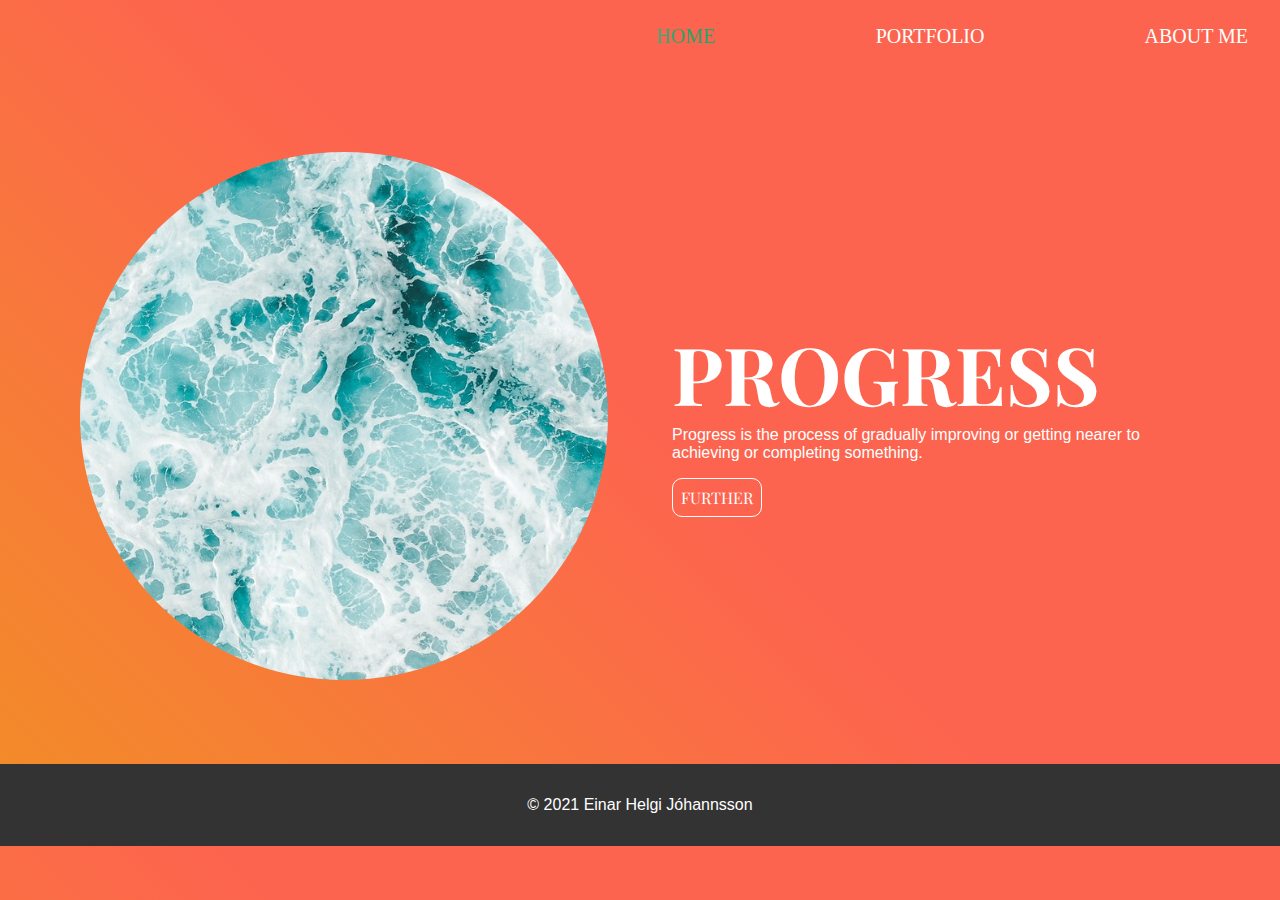
<file: index.html>
<!DOCTYPE html>
<html lang="en">
  <head>
    <meta charset="UTF-8" />
    <meta http-equiv="X-UA-Compatible" content="IE=edge" />
    <meta name="viewport" content="width=device-width, initial-scale=1.0" />
    <link rel="stylesheet" href="stylesheet.css" />
    <link rel="preconnect" href="https://fonts.gstatic.com" />
    <link
      href="https://fonts.googleapis.com/css2?family=Playfair+Display&display=swap"
      rel="stylesheet"
    />
    <title>Einar Helgi Jóhannsson</title>
  </head>
  <body>
    <header>
      <nav class="main-nav">
        <ul class="nav-links">
          <li class="active"><a href="index.html">Home</a></li>
          <li><a href="portfolio.html">Portfolio</a></li>
          <li><a href="about.html">About Me</a></li>
        </ul>
        <div id="burger" class="burger">
          <i onclick="myFunction(this)" class="burgericon"></i>
          <div class="line line1"></div>
          <div class="line line2"></div>
        </div>
      </nav>
    </header>
    <main class="index-main">
      <div>
        <img src="img/pexels-jess-vide-4321194.jpg" alt="" />
      </div>
      <div class="home-text">
        <h1 class="homeheading">Progress</h1>
        <p>
          Progress is the process of gradually improving or getting nearer to
          achieving or completing something.
        </p>
        <button
          onclick="javascript: window.location.href='/portfolio/portfolio.html';"
        >
          Further
        </button>
      </div>
    </main>
    <footer>
      <p class="footer-p">© 2021 Einar Helgi Jóhannsson</p>
    </footer>
    <script src="main.js"></script>
  </body>
</html>
</file>
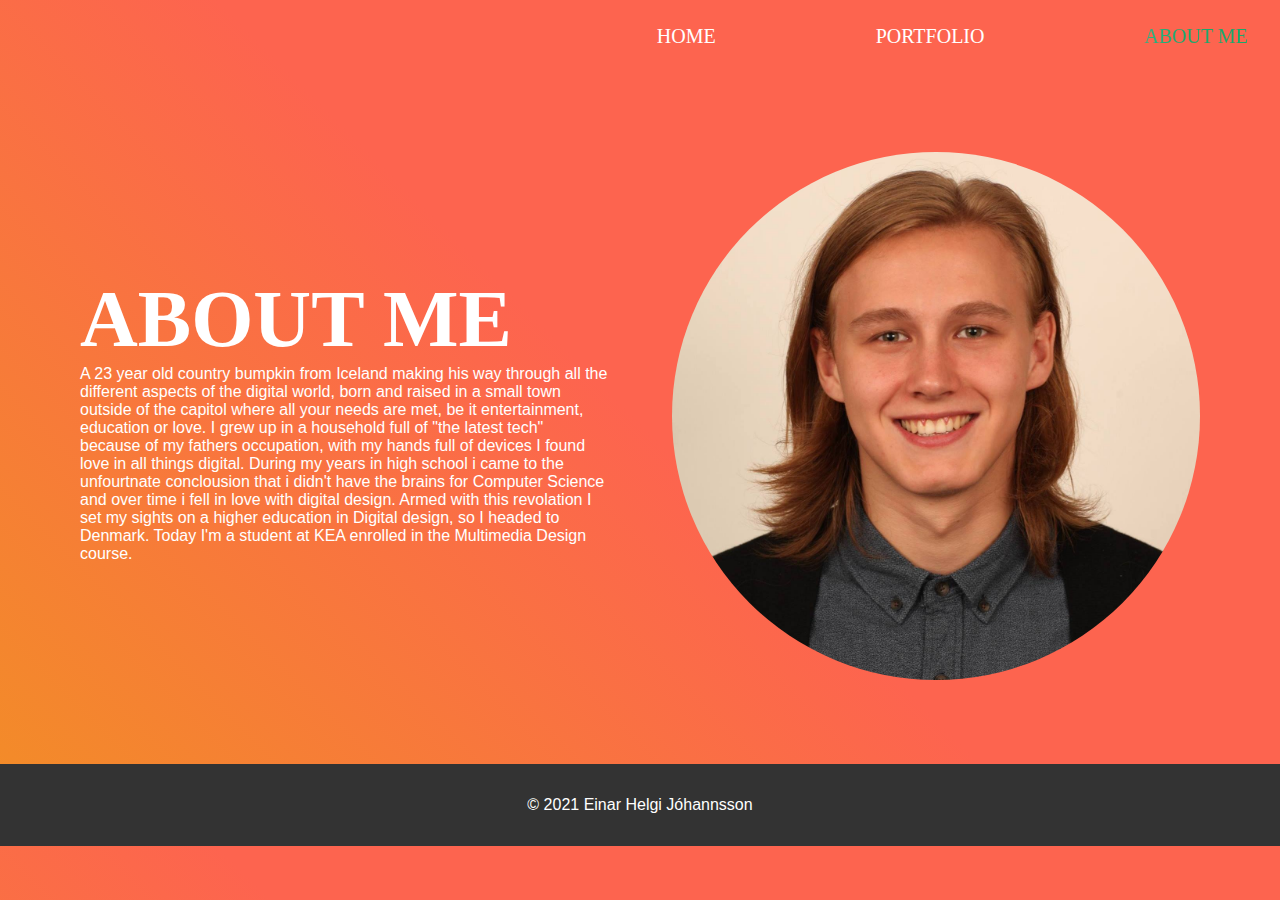
<file: about.html>
<!DOCTYPE html>
<html lang="en">
  <head>
    <meta charset="UTF-8" />
    <meta http-equiv="X-UA-Compatible" content="IE=edge" />
    <meta name="viewport" content="width=device-width, initial-scale=1.0" />
    <link rel="stylesheet" href="stylesheet.css" />
    <title>Einar Helgi Jóhannsson</title>
  </head>
  <body>
    <header>
      <nav class="main-nav">
        <ul class="nav-links">
          <li><a href="index.html">Home</a></li>
          <li><a href="portfolio.html">Portfolio</a></li>
          <li class="active"><a href="about.html">About Me</a></li>
        </ul>
        <div id="burger" class="burger">
          <i onclick="myFunction(this)" class="burgericon"></i>
          <div class="line line1"></div>
          <div class="line line2"></div>
        </div>
      </nav>
    </header>
    <main class="index-main">
      <div class="home-text">
        <h1 class="homeheading">About Me</h1>
        <p>
          A 23 year old country bumpkin from Iceland making his way through all
          the different aspects of the digital world, born and raised in a small
          town outside of the capitol where all your needs are met, be it
          entertainment, education or love. I grew up in a household full of
          "the latest tech" because of my fathers occupation, with my hands full
          of devices I found love in all things digital. During my years in high
          school i came to the unfourtnate conclousion that i didn't have the
          brains for Computer Science and over time i fell in love with digital
          design. Armed with this revolation I set my sights on a higher
          education in Digital design, so I headed to Denmark. Today I'm a
          student at KEA enrolled in the Multimedia Design course.
        </p>
      </div>
      <div>
        <img src="img/profile.jpg" alt="" />
      </div>
    </main>
    <footer>
      <p class="footer-p">© 2021 Einar Helgi Jóhannsson</p>
    </footer>
    <script src="main.js"></script>
  </body>
</html>
</file>
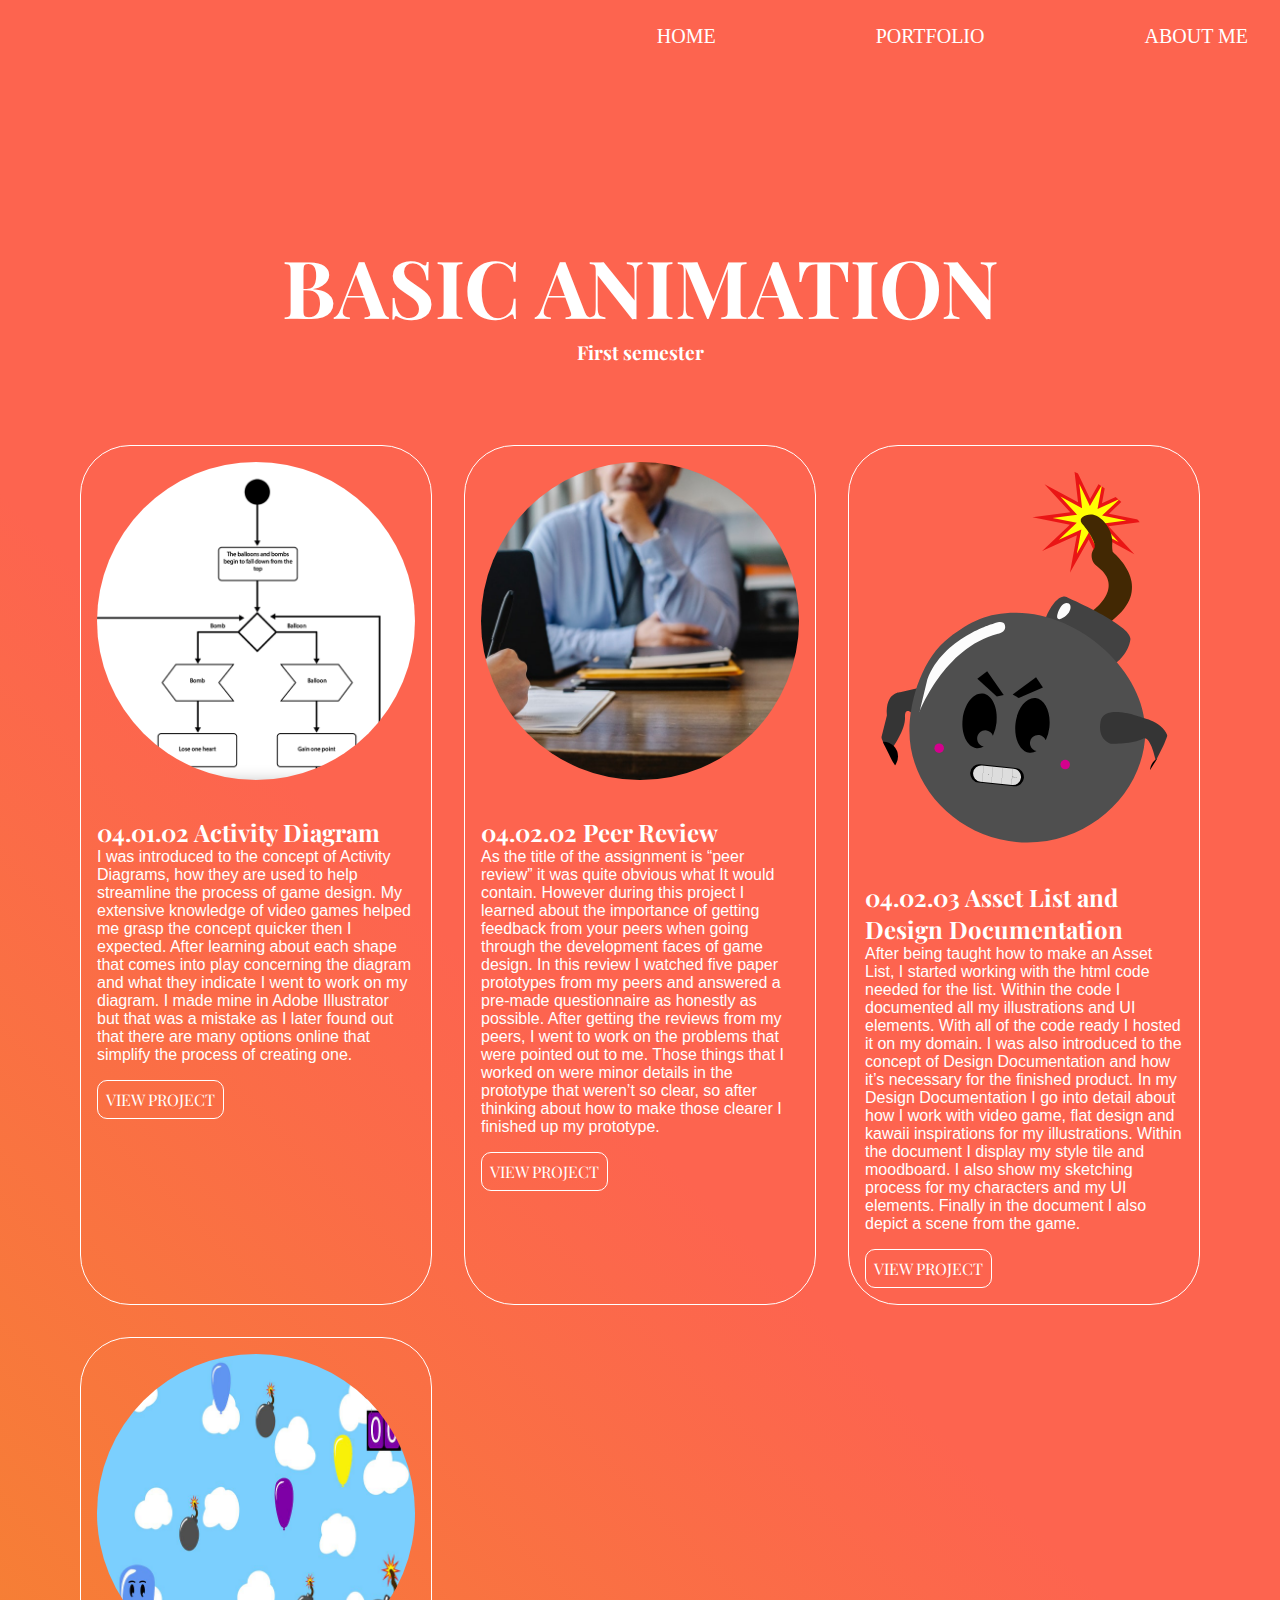
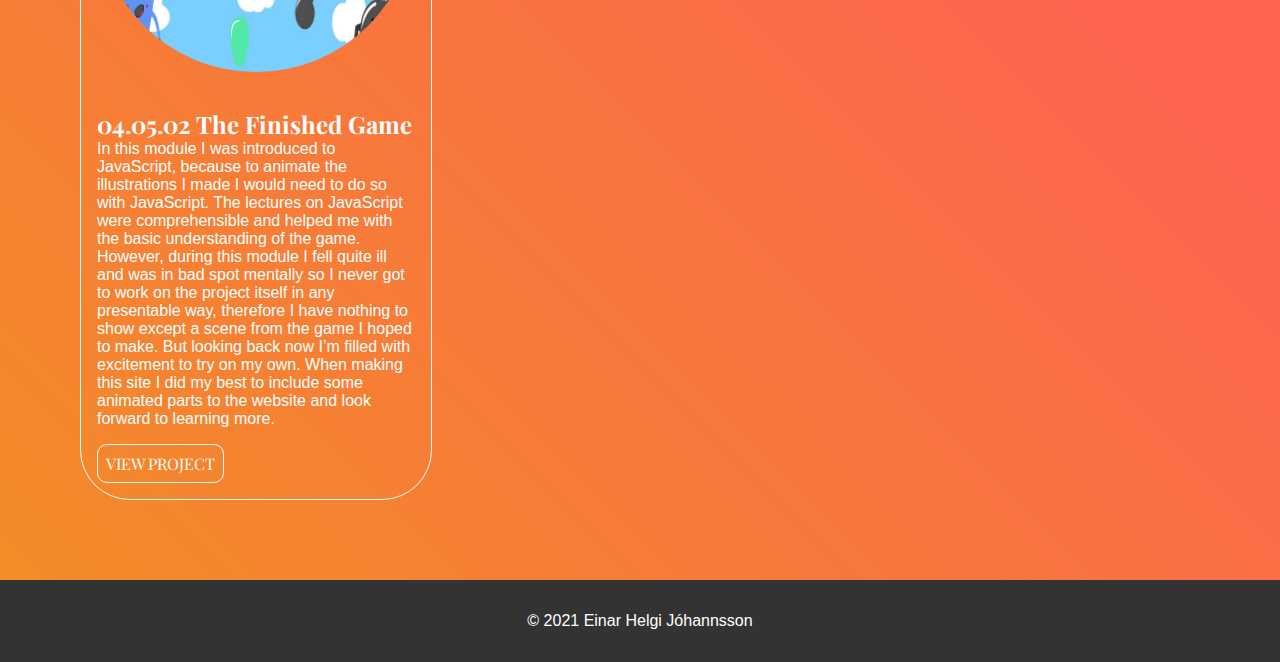
<file: basicanimation.html>
<!DOCTYPE html>
<html lang="en">
  <head>
    <meta charset="UTF-8" />
    <meta http-equiv="X-UA-Compatible" content="IE=edge" />
    <meta name="viewport" content="width=device-width, initial-scale=1.0" />
    <link rel="stylesheet" href="stylesheet.css" />
    <link rel="preconnect" href="https://fonts.gstatic.com" />
    <link
      href="https://fonts.googleapis.com/css2?family=Playfair+Display&display=swap"
      rel="stylesheet"
    />
    <title>Einar Helgi Jóhannsson</title>
  </head>
  <body>
    <header>
      <nav class="main-nav">
        <ul class="nav-links">
          <li><a href="index.html">Home</a></li>
          <li><a href="portfolio.html">Portfolio</a></li>
          <li><a href="about.html">About Me</a></li>
        </ul>
        <div id="burger" class="burger">
          <i onclick="myFunction(this)" class="burgericon"></i>
          <div class="line line1"></div>
          <div class="line line2"></div>
        </div>
      </nav>
    </header>
    <main>
      <h1 class="portheading">basic animation</h1>
      <h3>First semester</h3>
      <div class="port-grid">
        <section>
          <img src="img/activity-diagram.png" alt="" />
          <h2>04.01.02 Activity Diagram</h2>
          <p>
            I was introduced to the concept of Activity Diagrams, how they are
            used to help streamline the process of game design. My extensive
            knowledge of video games helped me grasp the concept quicker then I
            expected. After learning about each shape that comes into play
            concerning the diagram and what they indicate I went to work on my
            diagram. I made mine in Adobe Illustrator but that was a mistake as
            I later found out that there are many options online that simplify
            the process of creating one.
          </p>
          <button
            onclick="javascript: window.location.href='/portfolio/project-pdf/einar-helgi-johannsson_activity_diagram.pdf';"
          >
            View project
          </button>
        </section>
        <section>
          <img src="img/peer-review.jpg" alt="" />
          <h2>04.02.02 Peer Review</h2>
          <p>
            As the title of the assignment is “peer review” it was quite obvious
            what It would contain. However during this project I learned about
            the importance of getting feedback from your peers when going
            through the development faces of game design. In this review I
            watched five paper prototypes from my peers and answered a pre-made
            questionnaire as honestly as possible. After getting the reviews
            from my peers, I went to work on the problems that were pointed out
            to me. Those things that I worked on were minor details in the
            prototype that weren’t so clear, so after thinking about how to make
            those clearer I finished up my prototype.
          </p>
          <button
            onclick="javascript: window.location.href='/portfolio/project-pdf/04.02.02-peer-review-einar.pdf';"
          >
            View project
          </button>
        </section>
        <section>
          <img src="img/bomberman.svg" alt="" />
          <h2>04.02.03 Asset List and Design Documentation</h2>
          <p>
            After being taught how to make an Asset List, I started working with
            the html code needed for the list. Within the code I documented all
            my illustrations and UI elements. With all of the code ready I
            hosted it on my domain. I was also introduced to the concept of
            Design Documentation and how it’s necessary for the finished
            product. In my Design Documentation I go into detail about how I
            work with video game, flat design and kawaii inspirations for my
            illustrations. Within the document I display my style tile and
            moodboard. I also show my sketching process for my characters and my
            UI elements. Finally in the document I also depict a scene from the
            game.
          </p>
          <button
            onclick="javascript: window.location.href='/portfolio/project-pdf/04_02_03_einar_helgi_design_and_assets(1).pdf';"
          >
            view project
          </button>
        </section>
        <section>
          <img src="img/gamescene.png" alt="" />
          <h2>04.05.02 The Finished Game</h2>
          <p>
            In this module I was introduced to JavaScript, because to animate
            the illustrations I made I would need to do so with JavaScript. The
            lectures on JavaScript were comprehensible and helped me with the
            basic understanding of the game. However, during this module I fell
            quite ill and was in bad spot mentally so I never got to work on the
            project itself in any presentable way, therefore I have nothing to
            show except a scene from the game I hoped to make. But looking back
            now I’m filled with excitement to try on my own. When making this
            site I did my best to include some animated parts to the website and
            look forward to learning more.
          </p>
          <button
            onclick="javascript: window.location.href='/portfolio/project-pdf/gamescene.pdf';"
          >
            View project
          </button>
        </section>
      </div>
    </main>
    <footer>
      <p class="footer-p">© 2021 Einar Helgi Jóhannsson</p>
    </footer>
    <script src="main.js"></script>
  </body>
</html>
</file>
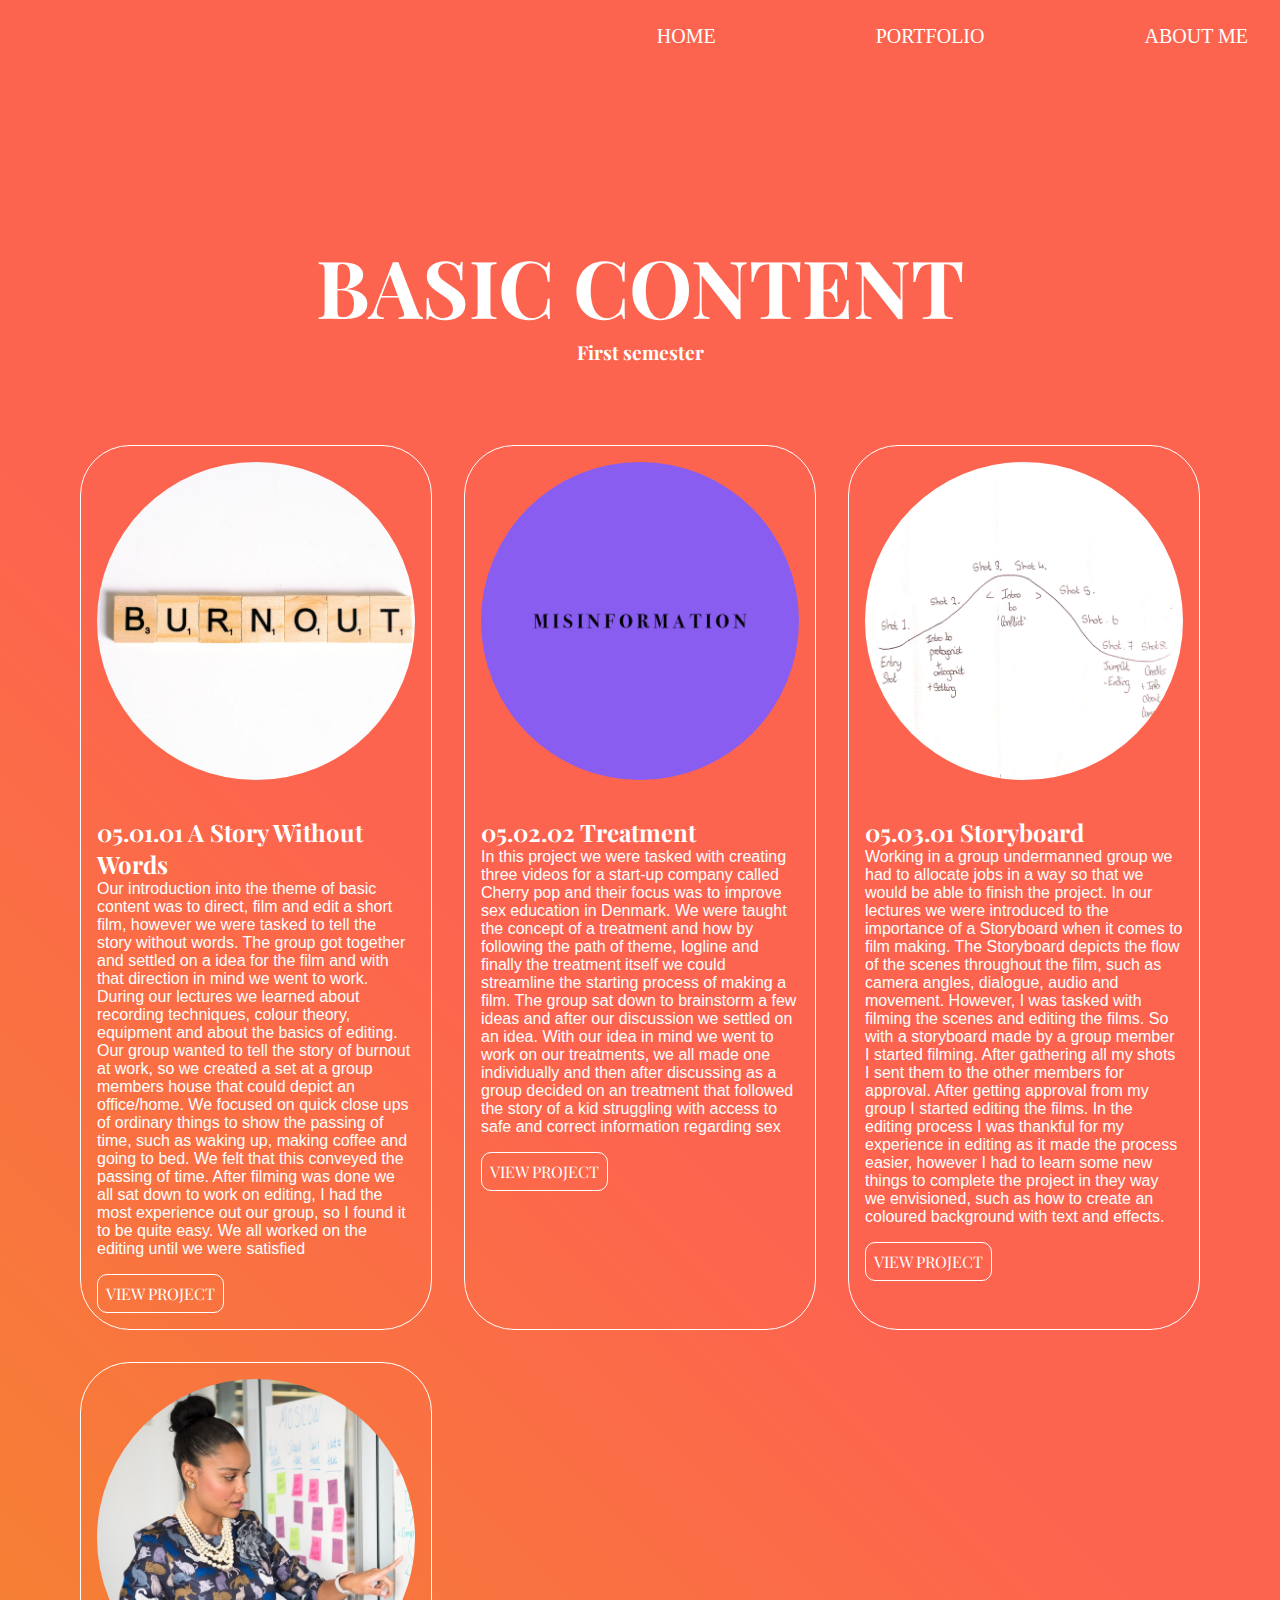
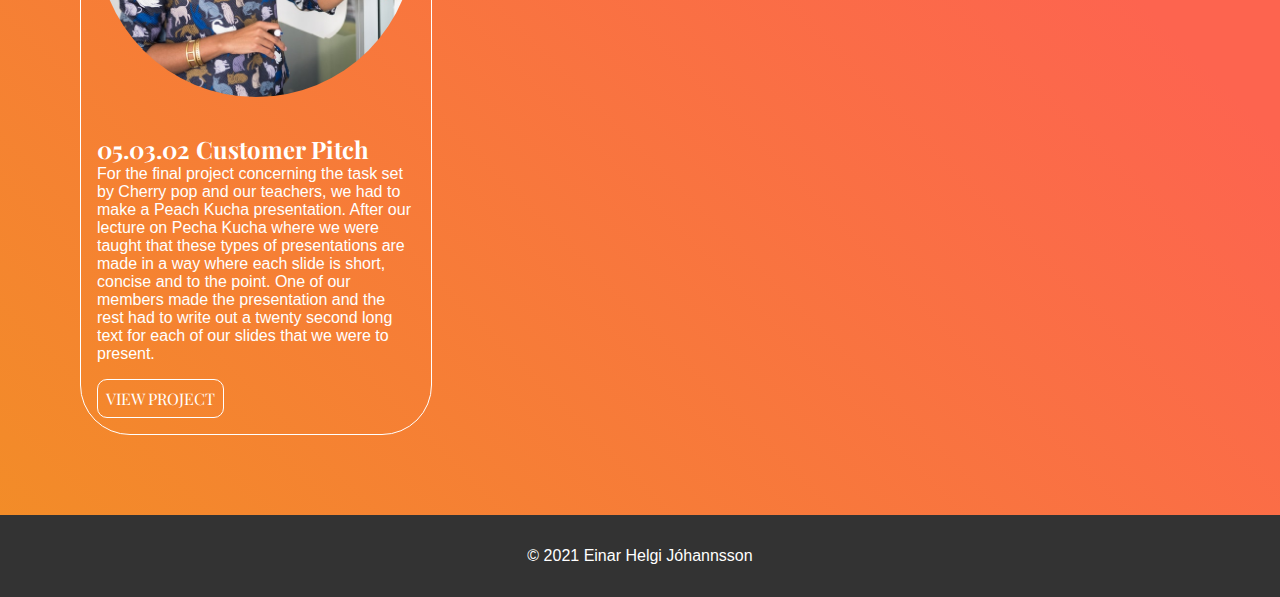
<file: basiccontent.html>
<!DOCTYPE html>
<html lang="en">
  <head>
    <meta charset="UTF-8" />
    <meta http-equiv="X-UA-Compatible" content="IE=edge" />
    <meta name="viewport" content="width=device-width, initial-scale=1.0" />
    <link rel="stylesheet" href="stylesheet.css" />
    <link rel="preconnect" href="https://fonts.gstatic.com" />
    <link
      href="https://fonts.googleapis.com/css2?family=Playfair+Display&display=swap"
      rel="stylesheet"
    />
    <title>Einar Helgi Jóhannsson</title>
  </head>
  <body>
    <header>
      <nav class="main-nav">
        <ul class="nav-links">
          <li><a href="index.html">Home</a></li>
          <li><a href="portfolio.html">Portfolio</a></li>
          <li><a href="about.html">About Me</a></li>
        </ul>
        <div id="burger" class="burger">
          <i onclick="myFunction(this)" class="burgericon"></i>
          <div class="line line1"></div>
          <div class="line line2"></div>
        </div>
      </nav>
    </header>
    <main>
      <h1 class="portheading">basic content</h1>
      <h3>First semester</h3>
      <div class="port-grid">
        <section>
          <img src="img/burnout.jpg" alt="" />
          <h2>05.01.01 A Story Without Words</h2>
          <p>
            Our introduction into the theme of basic content was to direct, film
            and edit a short film, however we were tasked to tell the story
            without words. The group got together and settled on a idea for the
            film and with that direction in mind we went to work. During our
            lectures we learned about recording techniques, colour theory,
            equipment and about the basics of editing. Our group wanted to tell
            the story of burnout at work, so we created a set at a group members
            house that could depict an office/home. We focused on quick close
            ups of ordinary things to show the passing of time, such as waking
            up, making coffee and going to bed. We felt that this conveyed the
            passing of time. After filming was done we all sat down to work on
            editing, I had the most experience out our group, so I found it to
            be quite easy. We all worked on the editing until we were satisfied
          </p>
          <button onclick="location.href='https://youtu.be/iT7qbY3aq40'">
            View project
          </button>
        </section>
        <section>
          <img src="img/treatment.png" alt="" />
          <h2>05.02.02 Treatment</h2>
          <p>
            In this project we were tasked with creating three videos for a
            start-up company called Cherry pop and their focus was to improve
            sex education in Denmark. We were taught the concept of a treatment
            and how by following the path of theme, logline and finally the
            treatment itself we could streamline the starting process of making
            a film. The group sat down to brainstorm a few ideas and after our
            discussion we settled on an idea. With our idea in mind we went to
            work on our treatments, we all made one individually and then after
            discussing as a group decided on an treatment that followed the
            story of a kid struggling with access to safe and correct
            information regarding sex
          </p>
          <button
            onclick="javascript: window.location.href='/portfolio/project-pdf/Treatment-einar.pdf';"
          >
            View project
          </button>
        </section>
        <section>
          <img src="img/storyboard.png" alt="" />
          <h2>05.03.01 Storyboard</h2>
          <p>
            Working in a group undermanned group we had to allocate jobs in a
            way so that we would be able to finish the project. In our lectures
            we were introduced to the importance of a Storyboard when it comes
            to film making. The Storyboard depicts the flow of the scenes
            throughout the film, such as camera angles, dialogue, audio and
            movement. However, I was tasked with filming the scenes and editing
            the films. So with a storyboard made by a group member I started
            filming. After gathering all my shots I sent them to the other
            members for approval. After getting approval from my group I started
            editing the films. In the editing process I was thankful for my
            experience in editing as it made the process easier, however I had
            to learn some new things to complete the project in they way we
            envisioned, such as how to create an coloured background with text
            and effects.
          </p>
          <button
            onclick="javascript: window.location.href='/portfolio/project-pdf/Storyboard-and-Dramaturgical-Curve.pdf';"
          >
            View project
          </button>
        </section>
        <section>
          <img src="img/pitch.jpg" alt="" />
          <h2>05.03.02 Customer Pitch</h2>
          <p>
            For the final project concerning the task set by Cherry pop and our
            teachers, we had to make a Peach Kucha presentation. After our
            lecture on Pecha Kucha where we were taught that these types of
            presentations are made in a way where each slide is short, concise
            and to the point. One of our members made the presentation and the
            rest had to write out a twenty second long text for each of our
            slides that we were to present.
          </p>
          <button
            onclick="javascript: window.location.href='/portfolio/project-pdf/Assignment.pdf';"
          >
            View project
          </button>
        </section>
      </div>
    </main>
    <footer>
      <p class="footer-p">© 2021 Einar Helgi Jóhannsson</p>
    </footer>
    <script src="main.js"></script>
  </body>
</html>
</file>
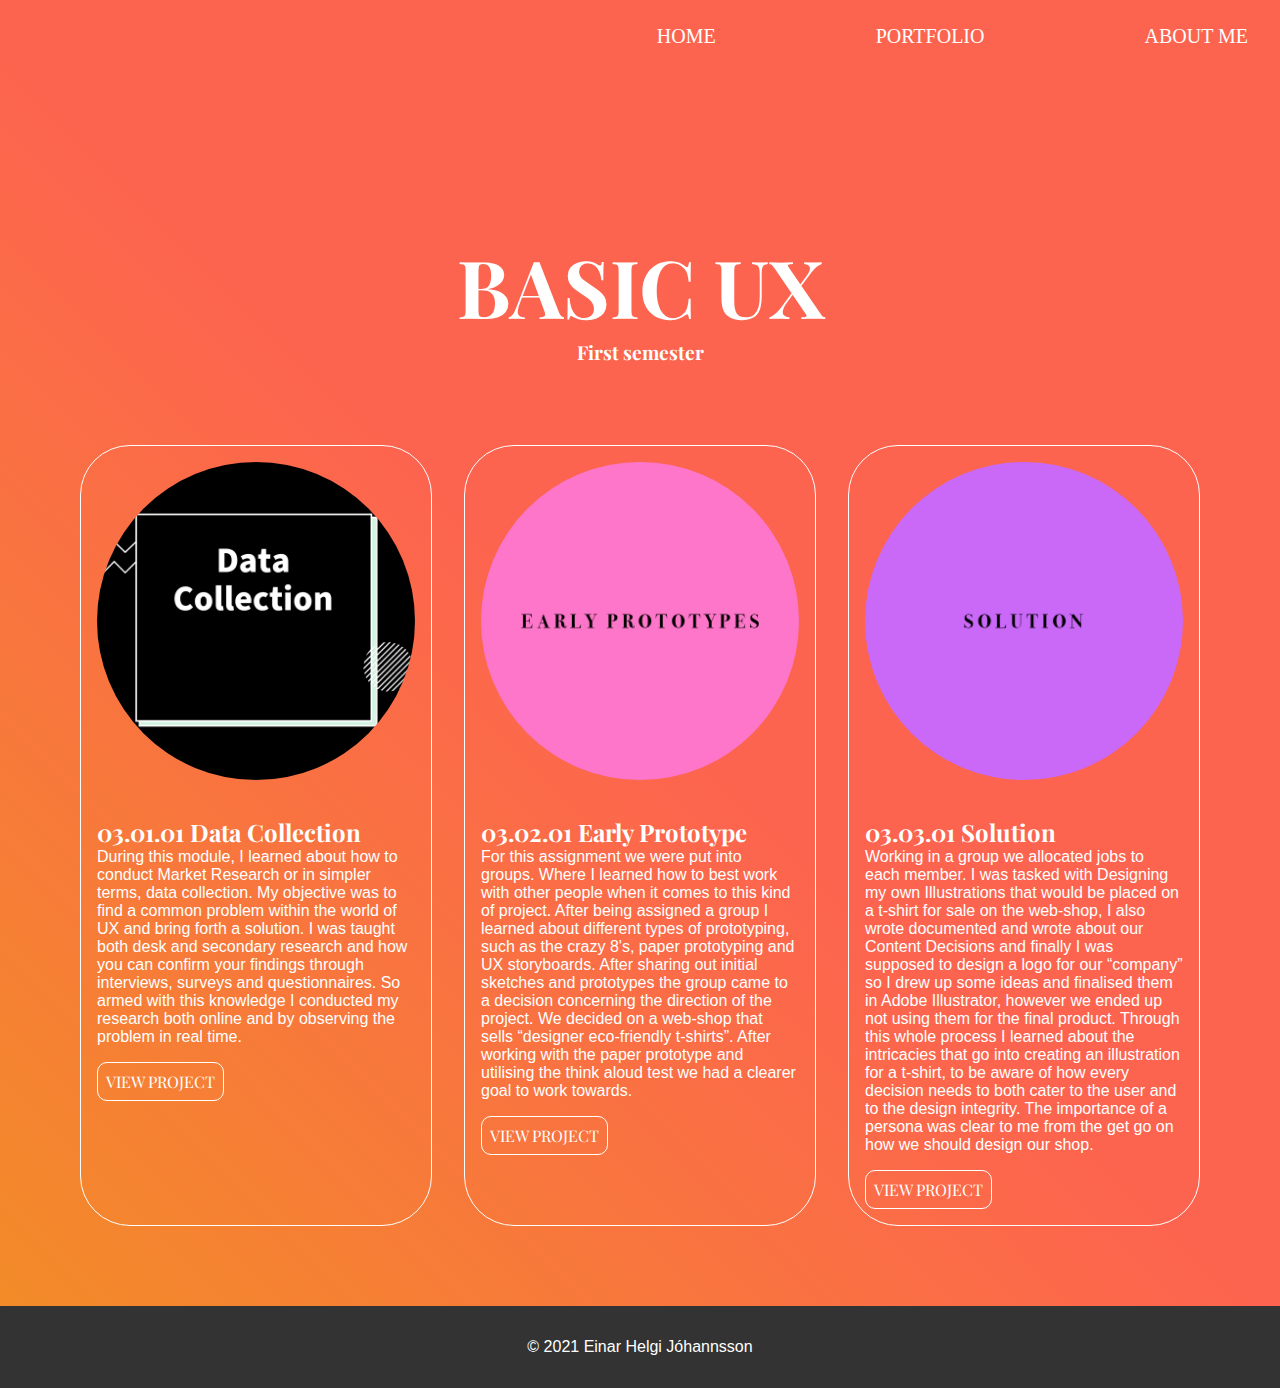
<file: basicux.html>
<!DOCTYPE html>
<html lang="en">
  <head>
    <meta charset="UTF-8" />
    <meta http-equiv="X-UA-Compatible" content="IE=edge" />
    <meta name="viewport" content="width=device-width, initial-scale=1.0" />
    <link rel="stylesheet" href="stylesheet.css" />
    <link rel="preconnect" href="https://fonts.gstatic.com" />
    <link
      href="https://fonts.googleapis.com/css2?family=Playfair+Display&display=swap"
      rel="stylesheet"
    />
    <title>Einar Helgi Jóhannsson</title>
  </head>
  <body>
    <header>
      <nav class="main-nav">
        <ul class="nav-links">
          <li><a href="index.html">Home</a></li>
          <li><a href="portfolio.html">Portfolio</a></li>
          <li><a href="about.html">About Me</a></li>
        </ul>
        <div id="burger" class="burger">
          <i onclick="myFunction(this)" class="burgericon"></i>
          <div class="line line1"></div>
          <div class="line line2"></div>
        </div>
      </nav>
    </header>
    <main>
      <h1 class="portheading">basic ux</h1>
      <h3>First semester</h3>
      <div class="port-grid">
        <section>
          <img src="img/data-collection.png" alt="" />
          <h2>03.01.01 Data Collection</h2>
          <p>
            During this module, I learned about how to conduct Market Research
            or in simpler terms, data collection. My objective was to find a
            common problem within the world of UX and bring forth a solution. I
            was taught both desk and secondary research and how you can confirm
            your findings through interviews, surveys and questionnaires. So
            armed with this knowledge I conducted my research both online and by
            observing the problem in real time.
          </p>
          <button
            onclick="javascript: window.location.href='/portfolio/project-pdf/030101_Data-collection_Einar-Helgi(1).pdf';"
          >
            view project
          </button>
        </section>
        <section>
          <img src="img/early-prototype.png" alt="" />
          <h2>03.02.01 Early Prototype</h2>
          <p>
            For this assignment we were put into groups. Where I learned how to
            best work with other people when it comes to this kind of project.
            After being assigned a group I learned about different types of
            prototyping, such as the crazy 8's, paper prototyping and UX
            storyboards. After sharing out initial sketches and prototypes the
            group came to a decision concerning the direction of the project. We
            decided on a web-shop that sells “designer eco-friendly t-shirts”.
            After working with the paper prototype and utilising the think aloud
            test we had a clearer goal to work towards.
          </p>
          <button
            onclick="javascript: window.location.href='/portfolio/project-pdf/030301_Early-prototypes_Danish_Pirates.pdf';"
          >
            view project
          </button>
        </section>
        <section>
          <img src="img/solution.png" alt="" />
          <h2>03.03.01 Solution</h2>
          <p>
            Working in a group we allocated jobs to each member. I was tasked
            with Designing my own Illustrations that would be placed on a
            t-shirt for sale on the web-shop, I also wrote documented and wrote
            about our Content Decisions and finally I was supposed to design a
            logo for our “company” so I drew up some ideas and finalised them in
            Adobe Illustrator, however we ended up not using them for the final
            product. Through this whole process I learned about the intricacies
            that go into creating an illustration for a t-shirt, to be aware of
            how every decision needs to both cater to the user and to the design
            integrity. The importance of a persona was clear to me from the get
            go on how we should design our shop.
          </p>
          <button
            onclick="javascript: window.location.href='/portfolio/project-pdf/030301_Solution_the-danish-pirates.pdf';"
          >
            View project
          </button>
        </section>
      </div>
    </main>
    <footer>
      <p class="footer-p">© 2021 Einar Helgi Jóhannsson</p>
    </footer>
    <script src="main.js"></script>
  </body>
</html>
</file>
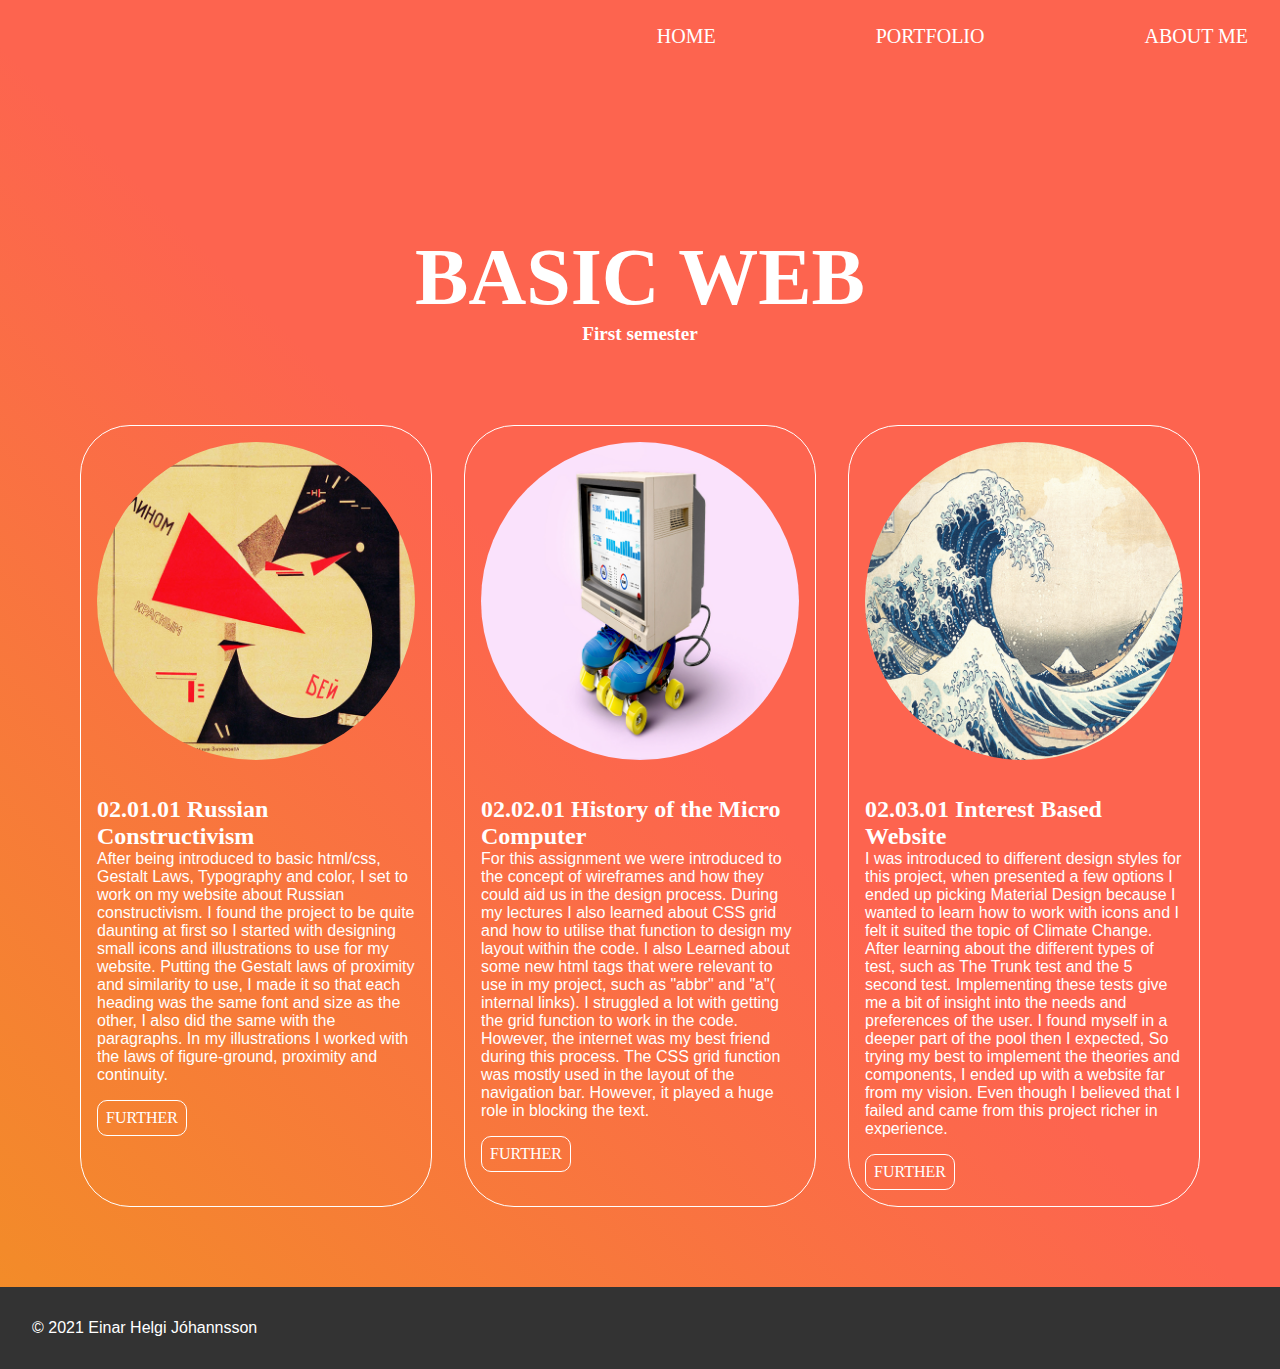
<file: basicweb.html>
<!DOCTYPE html>
<html lang="en">
  <head>
    <meta charset="UTF-8" />
    <meta http-equiv="X-UA-Compatible" content="IE=edge" />
    <meta name="viewport" content="width=device-width, initial-scale=1.0" />
    <link rel="stylesheet" href="stylesheet.css" />
    <title>Einar Helgi Jóhannsson</title>
  </head>
  <body>
    <header>
      <nav class="main-nav">
        <ul class="nav-links">
          <li><a href="index.html">Home</a></li>
          <li><a href="portfolio.html">Portfolio</a></li>
          <li><a href="about.html">About Me</a></li>
        </ul>
        <div id="burger" class="burger">
          <i onclick="myFunction(this)" class="burgericon"></i>
          <div class="line line1"></div>
          <div class="line line2"></div>
        </div>
      </nav>
    </header>
    <main>
      <h1 class="portheading">Basic web</h1>
      <h3>First semester</h3>
      <div class="port-grid">
        <section>
          <img
            src="img/rc-el-lissitzky-beat-the-whites-with-the-red-wedge-large.png"
            alt=""
          />
          <h2>02.01.01 Russian Constructivism</h2>
          <p>
            After being introduced to basic html/css, Gestalt Laws, Typography
            and color, I set to work on my website about Russian constructivism.
            I found the project to be quite daunting at first so I started with
            designing small icons and illustrations to use for my website.
            Putting the Gestalt laws of proximity and similarity to use, I made
            it so that each heading was the same font and size as the other, I
            also did the same with the paragraphs. In my illustrations I worked
            with the laws of figure-ground, proximity and continuity.
          </p>
          <a href="portfolio.html"><button>Further</button></a>
        </section>
        <section>
          <img src="img/micro-computer-for-home-page.png" alt="" />
          <h2>02.02.01 History of the Micro Computer</h2>
          <p>
            For this assignment we were introduced to the concept of wireframes
            and how they could aid us in the design process. During my lectures
            I also learned about CSS grid and how to utilise that function to
            design my layout within the code. I also Learned about some new html
            tags that were relevant to use in my project, such as "abbr" and
            "a"( internal links). I struggled a lot with getting the grid
            function to work in the code. However, the internet was my best
            friend during this process. The CSS grid function was mostly used in
            the layout of the navigation bar. However, it played a huge role in
            blocking the text.
          </p>
          <a href="portfolio.html"><button>Further</button></a>
        </section>
        <section>
          <img src="img/the-great-wave.png" alt="" />
          <h2>02.03.01 Interest Based Website</h2>
          <p>
            I was introduced to different design styles for this project, when
            presented a few options I ended up picking Material Design because I
            wanted to learn how to work with icons and I felt it suited the
            topic of Climate Change. After learning about the different types of
            test, such as The Trunk test and the 5 second test. Implementing
            these tests give me a bit of insight into the needs and preferences
            of the user. I found myself in a deeper part of the pool then I
            expected, So trying my best to implement the theories and
            components, I ended up with a website far from my vision. Even
            though I believed that I failed and came from this project richer in
            experience.
          </p>
          <a href="portfolio.html"><button>Further</button></a>
        </section>
      </div>
    </main>
    <footer>
      <p>© 2021 Einar Helgi Jóhannsson</p>
    </footer>
    <script src="main.js"></script>
  </body>
</html>
</file>
<file: stylesheet.css>
* {
  margin: 0;
  box-sizing: border-box;
}
@import url("https://fonts.googleapis.com/css2?family=Playfair+Display&display=swap");

.main-nav {
  display: flex;
  height: 8vh;
  justify-content: space-between;
  align-items: center;
  color: white;
}
.main-nav.show .line1 {
  transform: translate(-10px) rotate(45deg) translate(15px);
}
.main-nav.show .line2 {
  opacity: 0;
}
.main-nav.show .nav-links {
  transform: translateX(0%);
}
.nav-links a {
  text-decoration: none;
  color: white;
  overflow: hidden;
}
.nav-links a:hover {
  background: linear-gradient(
    90deg,
    rgba(47, 179, 131, 1) 0%,
    rgba(24, 168, 107, 1) 39%
  );
  -webkit-background-clip: text;
  -webkit-text-fill-color: transparent;
}

.nav-links {
  display: flex;
  width: 100%;
  justify-content: flex-end;
  color: white;
  flex-direction: row;
  list-style-type: none;
  font-size: 20px;
  margin: 0;
  padding: 2rem;
  grid-gap: 10rem;
  text-transform: uppercase;
}
.burger {
  display: none;
  margin-left: 15px;
  margin-top: 10px;
  cursor: pointer;
}
.line {
  height: 2 px;
  width: 35px;
  margin: 0.5rem;
  background: linear-gradient(
    90deg,
    rgba(47, 179, 131, 1) 0%,
    rgba(24, 168, 107, 1) 50%
  );
  transition: transform 0.75s ease, opacity 0.75s ease;
}
.main-nav.show .line1 {
  transform: translate(-10px) rotate(45deg) translate(15px);
}
.main-nav.show .line2 {
  opacity: 0;
}
.main-nav.show .nav-links {
  transform: translateX(0%);
}
.port-grid {
  display: grid;
  grid-template-columns: repeat(3, 1fr);
  grid-auto-rows: auto;
  grid-gap: 2rem;
  margin: 5rem 5rem 5rem 5rem;
}

.index-main {
  display: grid;
  grid-template-columns: repeat(2, 1fr);
  grid-auto-rows: auto;
  grid-gap: 4rem;
  margin: 5rem 5rem 5rem 5rem;
}

.home-text {
  align-self: center;
  justify-self: center;
}
button {
  border: solid 1px white;
  background: none;
  border-radius: 10px;
  text-transform: uppercase;
  color: white;
  font-size: 1rem;
  font-family: "Playfair Display", serif;
  padding: 0.5rem;
  margin-top: 1rem;
  float: left;
  cursor: pointer;
}
button:hover {
  background: linear-gradient(
    90deg,
    rgba(47, 179, 131, 1) 0%,
    rgba(24, 168, 107, 1) 39%
  );
  -webkit-background-clip: text;
  -webkit-text-fill-color: transparent;
}
body {
  background: linear-gradient(
    45deg,
    rgba(242, 142, 38, 1) 0%,
    rgba(253, 100, 79, 1) 50%
  );
  background-repeat: repeat;
  object-fit: cover;
}
section {
  border: solid 1px white;
  border-radius: 50px;
  padding: 1rem 1rem 1rem 1rem;
  text-align: center;
}
.homeheading {
  font-size: 5rem;
  color: white;
  text-transform: uppercase;
  margin: 0;
  padding: 0;
  font-family: "Playfair Display", serif;
}
.portheading {
  text-align: center;
  color: white;
  text-transform: uppercase;
  font-size: 5rem;
  padding-top: 10rem;
  font-family: "Playfair Display", serif;
}
h2 {
  color: white;
  padding-top: 2rem;
  text-align: left;
  font-family: "Playfair Display", serif;
}
h3 {
  text-align: center;
  color: white;
  font-size: 1.2em;
  font-family: "Playfair Display", serif;
}
p {
  color: white;
  text-align: left;
  font-size: 1rem;
  font-family: "Proxima Nova", sans-serif;
}
img {
  max-width: 100%;
  height: auto;
  border-radius: 50%;
}
a {
  text-decoration: none;
  color: white;
  overflow: hidden;
}

.active {
  background: linear-gradient(
    90deg,
    rgba(47, 179, 131, 1) 0%,
    rgba(24, 168, 107, 1) 39%
  );
  -webkit-background-clip: text;
  -webkit-text-fill-color: transparent;
}
li {
  text-decoration: none;
}

footer {
  background-color: #333;
  font-size: 1rem;
  padding: 2rem;
}
body {
  margin: 0;
  padding: 0;
}
i {
  font-size: 5rem;
  color: white;
}
.container {
  position: relative;
  display: grid;
  grid-template-columns: repeat(4, 1fr);
  grid-auto-rows: auto;
  grid-gap: 1rem;
  justify-content: center;
  align-content: center;
  align-items: center;
  margin: 5rem 5rem 5rem 5rem;
}
.content {
  display: flex;
  flex-direction: column;
  align-items: center;
}
.container .card {
  position: relative;
  cursor: pointer;
}

.container .card .face {
  width: 350px;
  height: 300px;
  transition: 0.5s;
}

.container .card .face.face1 {
  position: relative;
  background: linear-gradient(
    45deg,
    rgba(242, 142, 38, 1) 0%,
    rgba(253, 100, 79, 1) 39%
  );
  display: flex;
  justify-content: center;
  align-items: center;
  z-index: 1;
  transform: translateY(200px);
}

.container .card:hover .face.face1 {
  background: linear-gradient(
    45deg,
    rgba(242, 142, 38, 1) 0%,
    rgba(253, 100, 79, 1) 39%
  );
  transform: translateY(0);
}

.container .card .face.face1 .content h3 {
  margin: 10px 0 0;
  padding: 0;
  color: #fff;
  text-align: center;
  font-size: 1.5em;
}

.container .card .face.face2 {
  position: relative;
  background: #333;
  display: flex;
  justify-content: center;
  align-items: center;
  padding: 30px;
  box-sizing: border-box;
  box-shadow: 0 20px 50px rgba(0, 0, 0, 0.8);
  transform: translateY(-100px);
}

.container .card:hover .face.face2 {
  transform: translateY(0);
}

.container .card .face.face2 .content p {
  margin: 0;
  padding: 0;
}
.footer-p {
  text-align: center;
}
@media only screen and (max-width: 800px) {
  .port-grid {
    display: grid;
    grid-template-columns: repeat(2, 1fr);
    grid-auto-rows: auto;
    grid-gap: 2rem;
    margin: 5rem 5rem 5rem 5rem;
  }
  .index-main {
    display: flex;
    flex-direction: column;
    justify-content: center;
  }
  .nav-links {
    justify-content: center;
  }
  .container {
    display: grid;
    grid-template-columns: repeat(1, 1fr);
    grid-auto-rows: auto;
    grid-gap: 1rem;
    justify-content: center;
    align-content: center;
    align-items: center;
    margin: 5rem 5rem 5rem 5rem;
  }
  .container .card {
    position: relative;
    cursor: pointer;
  }
  .card {
    align-self: center;
    justify-self: center;
  }
  .container .card .face {
    width: 350px;
    height: 300px;
    transition: 0.5s;
  }

  .container .card .face.face1 {
    position: relative;
    background: linear-gradient(
      45deg,
      rgba(242, 142, 38, 1) 0%,
      rgba(253, 100, 79, 1) 39%
    );
    display: flex;
    justify-content: center;
    align-items: center;
    z-index: 1;
    transform: translateY(200px);
  }

  .container .card:hover .face.face1 {
    background: linear-gradient(
      45deg,
      rgba(242, 142, 38, 1) 0%,
      rgba(243, 100, 79, 1) 39%
    );
    transform: translateY(0);
  }

  .container .card .face.face1 .content {
    opacity: 1;
    transition: 0.5s;
  }

  .container .card:hover .face.face1 .content {
    opacity: 1;
  }

  .container .card .face.face1 .content h3 {
    margin: 10px 0 0;
    padding: 0;
    color: #fff;
    text-align: center;
    font-size: 1.5em;
  }

  .container .card .face.face2 {
    position: relative;
    background: #333;
    display: flex;
    justify-content: center;
    align-items: center;
    padding: 30px;
    box-sizing: border-box;
    box-shadow: 0 20px 50px rgba(0, 0, 0, 0.8);
    transform: translateY(-100px);
  }

  .container .card:hover .face.face2 {
    transform: translateY(0);
  }

  .container .card .face.face2 .content p {
    margin: 0;
    padding: 0;
  }
}
@media only screen and (max-width: 600px) {
  .port-grid {
    display: grid;
    grid-template-columns: repeat(1, 1fr);
    grid-auto-rows: auto;
    grid-gap: 2rem;
    margin: 5rem 5rem 5rem 5rem;
  }
  .index-main {
    display: flex;
    flex-direction: column;
    justify-content: center;
  }
  .portheading {
    font-size: 3rem;
  }
  .homeheading {
    font-size: 3rem;
  }
  .burger {
    display: block;
  }

  .nav-links {
    position: fixed;
    top: 8vh;
    right: 0;
    height: 92vh;
    width: 50%;
    flex-direction: column;
    align-items: center;
    justify-content: space-around;
    background: linear-gradient(
      45deg,
      rgba(242, 142, 38, 1) 0%,
      rgba(243, 100, 79, 1) 39%
    );
    transform: translateX(100%);
    transition: transform 1s ease;
    box-shadow: 0px 1px 5px rgba(0, 0, 0, 0.5);
    z-index: 5;
  }

  .burgericon {
    background-image: url(img/hamburger.png);
    width: 30px;
    height: 4.6vh;
    z-index: 5;
    background-repeat: no-repeat;
    background-size: 100%;
    margin-right: 15px;
    margin-top: 10px;
    display: block;
  }
  .closeicon {
    background-image: url(img/x.png);
    width: 7vw;
    height: 5.4vh;
    z-index: 5;
    background-size: 100%;
    margin-right: 15px;
    margin-top: 10px;
    background-repeat: no-repeat;
  }
}
</file>
